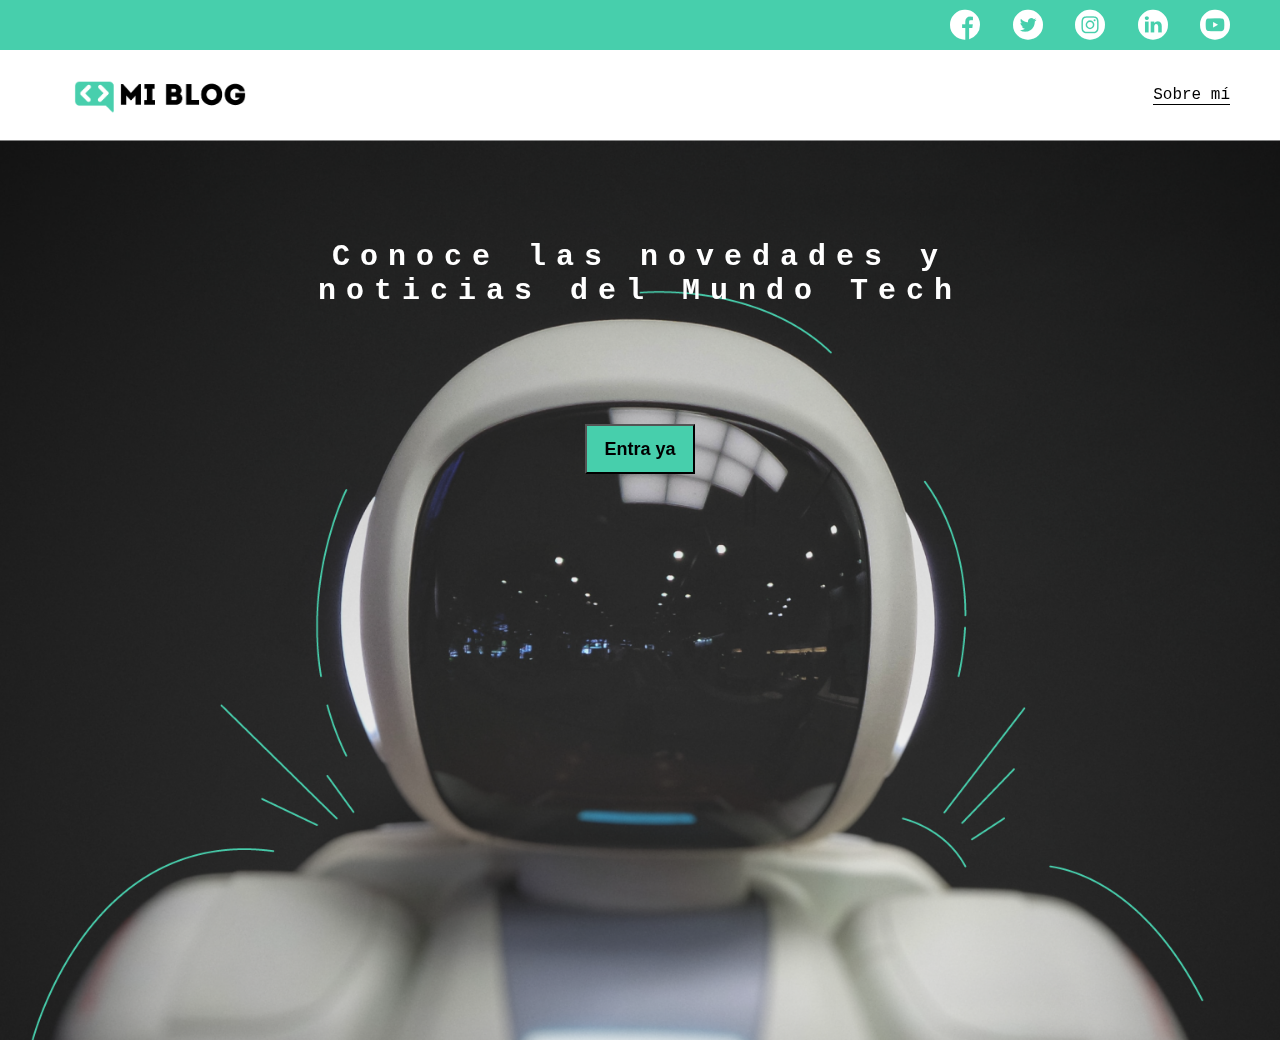
<file: index.html>
<!DOCTYPE html>
<html lang="en">
<head>
    <meta charset="UTF-8">
    <meta http-equiv="X-UA-Compatible" content="IE=edge">
    <meta name="viewport" content="width=device-width, initial-scale=1.0">
    <title>Mi blog</title>
    <link rel="stylesheet" href="./css/font/main.css">
    <link rel="stylesheet" href="./css/font/flaticon.css">
    <link rel="stylesheet" href="css/font/media-queries.css">
</head>
<body class="home-body">
    <header>
        <section class="header-icons-container">
            <div class="icons">
                <a href="#"><span class="flaticon-001-facebook"></span></a>
                <a href="#"><span class="flaticon-013-twitter-1"></span></a>
                <a href="#"><span class="flaticon-011-instagram"></span></a>
                <a href="#"><span class="flaticon-010-linkedin"></span></a>
                <a href="#"><span class="flaticon-008-youtube"></span></a>
            </div>
        </section>
            <nav>
                <section class="nav-logo-container">
                    <a href="#"><img src="./assets/img/Logo-negro.png" alt="Logo del blog"></a>
                </section>
                <section class="profile-link">
                    <a href="./aboutMe.html">Sobre mí</a>
                </section>
            </nav>
    </header>

    <main class="home-main">
        <section>
            <h1 class="home-main-text">Conoce las novedades y noticias del Mundo Tech</h1>
            <button class="home-main-button">
                <a href="./blogs.html">Entra ya</a>
            </button>
        </section>
    </main>
</body>
</html>
</file>
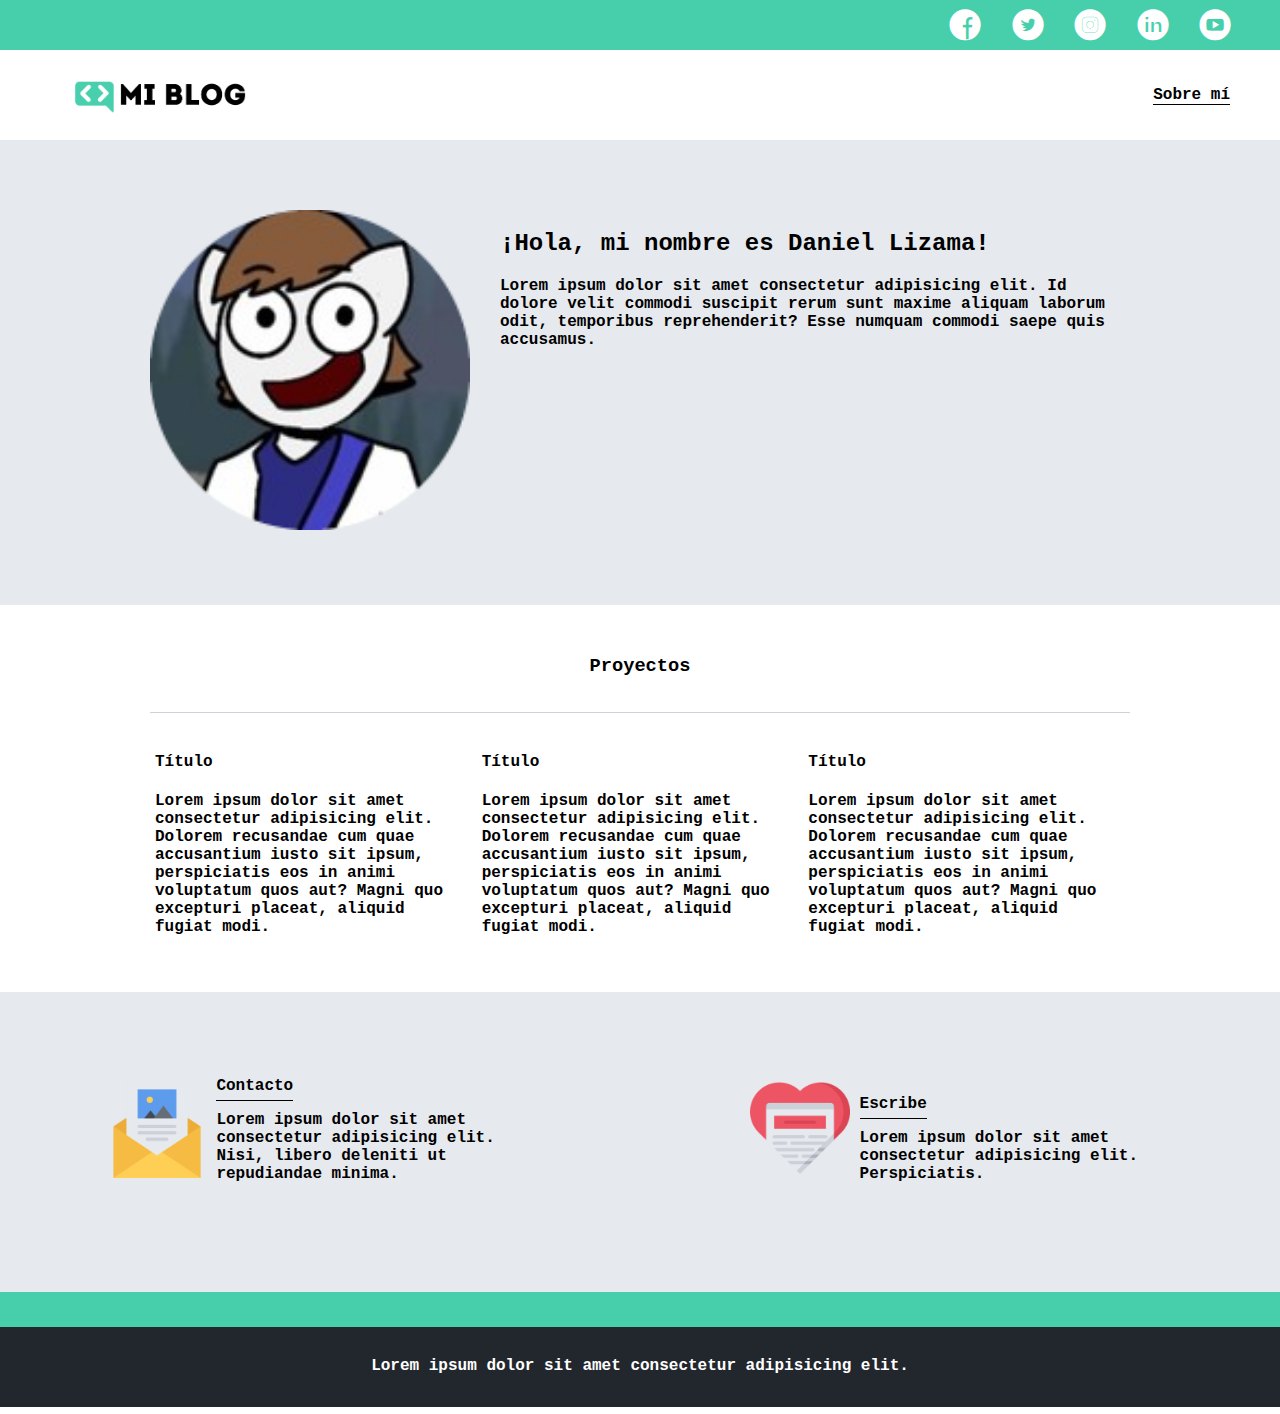
<file: aboutMe.html>
<!DOCTYPE html>
<html lang="en">

<head>
    <meta charset="UTF-8">
    <meta http-equiv="X-UA-Compatible" content="IE=edge">
    <meta name="viewport" content="width=device-width, initial-scale=1.0">
    <title>Mi blog</title>
    <link rel="stylesheet" href="./css/font/main.css">
    <link rel="stylesheet" href="./css/font/flaticon.css">
    <link rel="stylesheet" href="css/font/media-queries.css">
</head>

<body>
    <header>
        <section class="header-icons-container">
            <div class="icons">
                <a href="#"><span class="flaticon-001-facebook"></span></a>
                <a href="#"><span class="flaticon-013-twitter-1"></span></a>
                <a href="#"><span class="flaticon-011-instagram"></span></a>
                <a href="#"><span class="flaticon-010-linkedin"></span></a>
                <a href="#"><span class="flaticon-008-youtube"></span></a>
            </div>
        </section>
        <nav>
            <section class="nav-logo-container">
                <a href="./index.html"><img src="./assets/img/Logo-negro.png" alt="Logo del blog"></a>
            </section>
            <section class="profile-link">
                <a href="./aboutMe.html">Sobre mí</a>
            </section>
        </nav>
    </header>
    <main>
        <section class="profile-main-container">
            <div class="grid-container profile-container">
                <div>
                    <img src="assets/img/circledanny.png" alt="">
                </div>
                <div>
                    <h2>¡Hola, mi nombre es Daniel Lizama!</h2>
                    <p>Lorem ipsum dolor sit amet consectetur adipisicing elit. Id dolore velit commodi suscipit rerum
                        sunt maxime aliquam laborum odit, temporibus reprehenderit? Esse numquam commodi saepe quis
                        accusamus.</p>
                </div>
            </div>
        </section>
        <section class="profile-main-projects">
            <div class="grid-container">
                <h3>Proyectos</h3>
                <div class="projects-main-container">
                    <article class="project-container">
                        <h4>Título</h4>
                        <p>Lorem ipsum dolor sit amet consectetur adipisicing elit. Dolorem recusandae cum quae
                            accusantium iusto sit ipsum, perspiciatis eos in animi voluptatum quos aut? Magni quo
                            excepturi placeat, aliquid fugiat modi.</p>
                    </article>
                    <article class="project-container">
                        <h4>Título</h4>
                        <p>Lorem ipsum dolor sit amet consectetur adipisicing elit. Dolorem recusandae cum quae
                            accusantium iusto sit ipsum, perspiciatis eos in animi voluptatum quos aut? Magni quo
                            excepturi placeat, aliquid fugiat modi.</p>
                    </article>
                    <article class="project-container">
                        <h4>Título</h4>
                        <p>Lorem ipsum dolor sit amet consectetur adipisicing elit. Dolorem recusandae cum quae
                            accusantium iusto sit ipsum, perspiciatis eos in animi voluptatum quos aut? Magni quo
                            excepturi placeat, aliquid fugiat modi.</p>
                    </article>
                </div>
            </div>
        </section>

        <section class="contact-main-container">
            <div>
                <img src="assets/img/013-newsletter.png" alt="">
                <div class="contact-left">
                    <a href="/">Contacto</a>
                    <p>Lorem ipsum dolor sit amet consectetur adipisicing elit. Nisi, libero deleniti ut repudiandae
                        minima.</p>
                </div>
            </div>
            <div>
                <img src="assets/img/006-like.png" alt="">
                <div class="contact-right">
                    <a href="/">Escribe</a>
                    <p>Lorem ipsum dolor sit amet consectetur adipisicing elit. Perspiciatis.</p>
                </div>
            </div>
        </section>
    </main>
    <footer>
        <p>Lorem ipsum dolor sit amet consectetur adipisicing elit.</p>
    </footer>
</body>

</html>
</file>
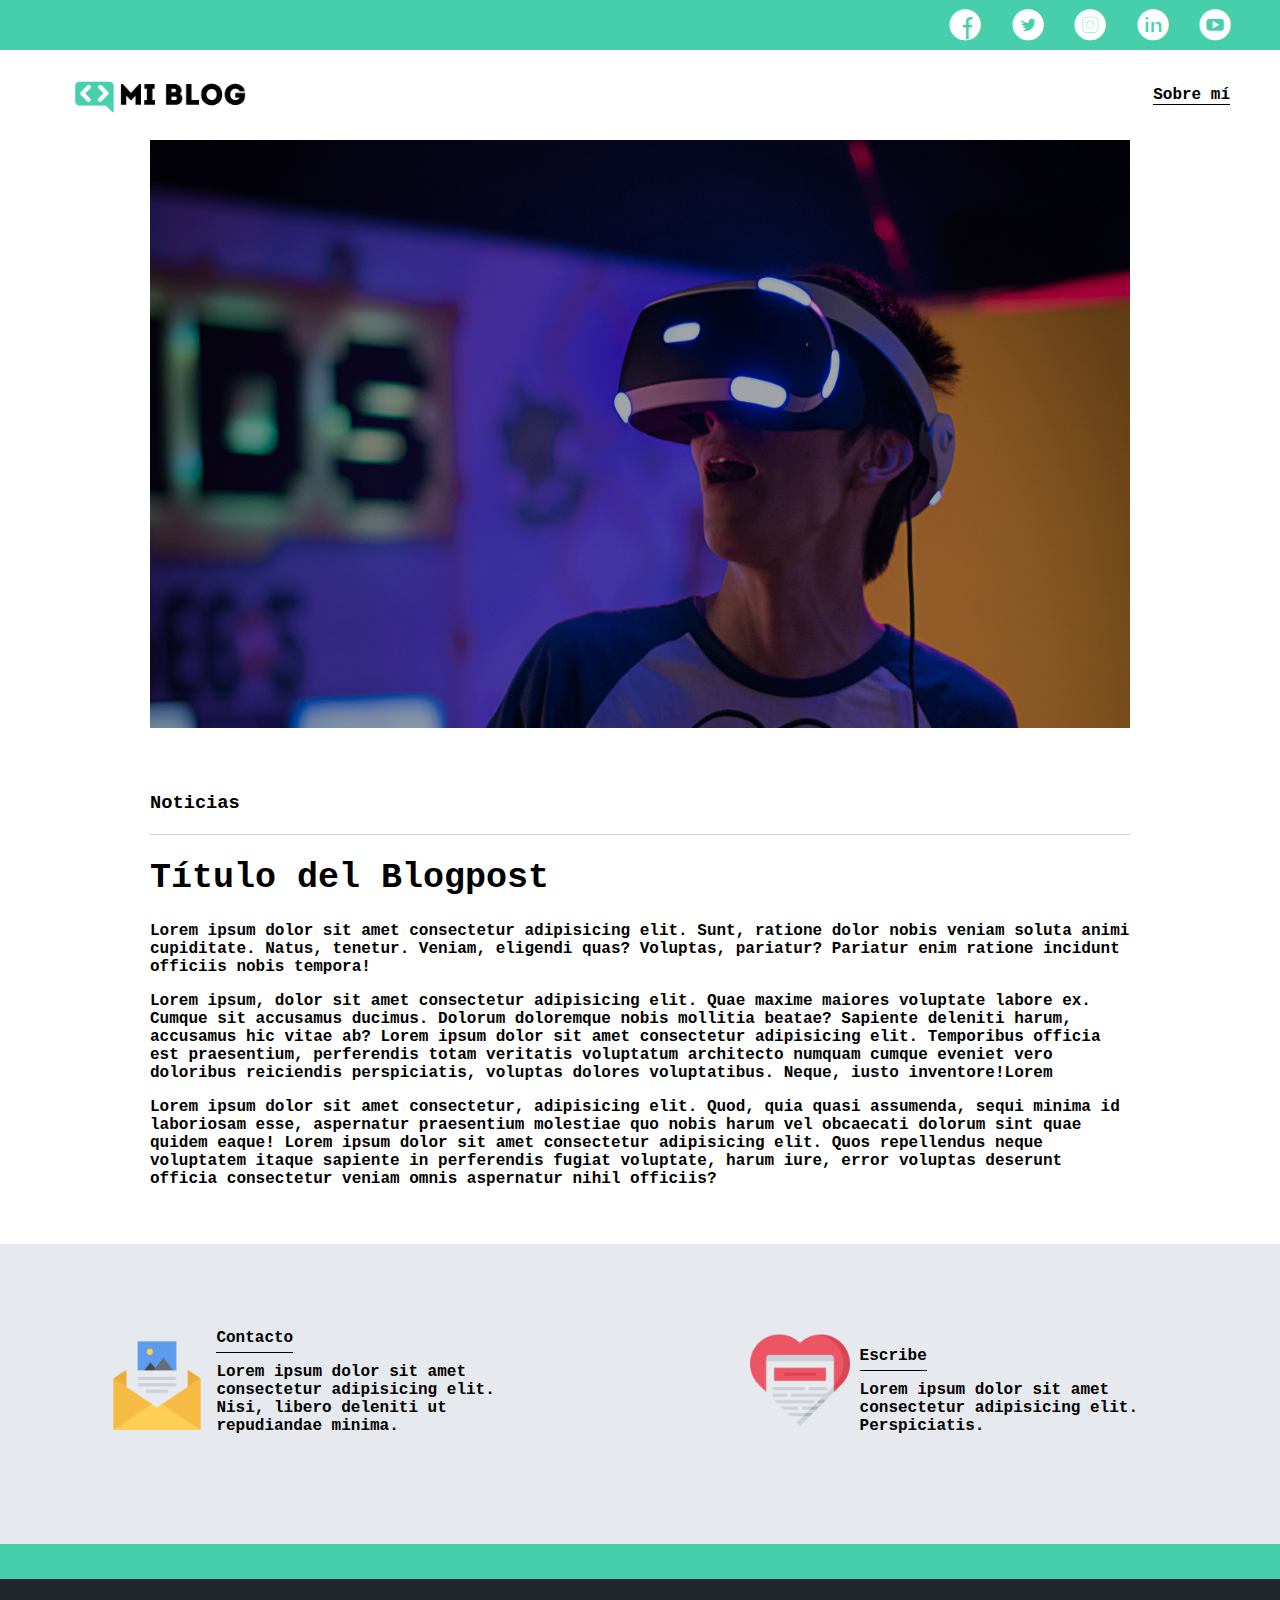
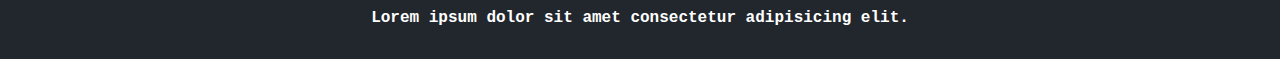
<file: blog.html>
<!DOCTYPE html>
<html lang="en">

<head>
    <meta charset="UTF-8">
    <meta http-equiv="X-UA-Compatible" content="IE=edge">
    <meta name="viewport" content="width=device-width, initial-scale=1.0">
    <title>Mi blog</title>
    <link rel="stylesheet" href="./css/font/main.css">
    <link rel="stylesheet" href="./css/font/flaticon.css">
    <link rel="stylesheet" href="css/font/media-queries.css">
</head>

<body>
    <header>
        <section class="header-icons-container">
            <div class="icons">
                <a href="#"><span class="flaticon-001-facebook"></span></a>
                <a href="#"><span class="flaticon-013-twitter-1"></span></a>
                <a href="#"><span class="flaticon-011-instagram"></span></a>
                <a href="#"><span class="flaticon-010-linkedin"></span></a>
                <a href="#"><span class="flaticon-008-youtube"></span></a>
            </div>
        </section>
        <nav>
            <section class="nav-logo-container">
                <a href="index.html"><img src="./assets/img/Logo-negro.png" alt="Logo del blog"></a>
            </section>
            <section class="profile-link">
                <a href="./aboutMe.html">Sobre mí</a>
            </section>
        </nav>
    </header>
    <main>
        <section class="grid-container blogpost-img-container">
            <img src="./assets/img/post-1.png" alt="">
        </section>
        <section class="blogpost-main-container">
            <div class="grid-container">
                <h3>Noticias</h3>
                <article>
                    <h1>Título del Blogpost</h1>
                    <p>Lorem ipsum dolor sit amet consectetur adipisicing elit. Sunt, ratione dolor nobis veniam soluta animi cupiditate. Natus, tenetur. Veniam, eligendi quas? Voluptas, pariatur? Pariatur enim ratione incidunt officiis nobis tempora!</p>
                    <p>Lorem ipsum, dolor sit amet consectetur adipisicing elit. Quae maxime maiores voluptate labore ex. Cumque sit accusamus ducimus. Dolorum doloremque nobis mollitia beatae? Sapiente deleniti harum, accusamus hic vitae ab? Lorem ipsum dolor sit amet consectetur adipisicing elit. Temporibus officia est praesentium, perferendis totam veritatis voluptatum architecto numquam cumque eveniet vero doloribus reiciendis perspiciatis, voluptas dolores voluptatibus. Neque, iusto inventore!Lorem</p>
                    <p>Lorem ipsum dolor sit amet consectetur, adipisicing elit. Quod, quia quasi assumenda, sequi minima id laboriosam esse, aspernatur praesentium molestiae quo nobis harum vel obcaecati dolorum sint quae quidem eaque! Lorem ipsum dolor sit amet consectetur adipisicing elit. Quos repellendus neque voluptatem itaque sapiente in perferendis fugiat voluptate, harum iure, error voluptas deserunt officia consectetur veniam omnis aspernatur nihil officiis?</p>
                </article>
            </div>
        </section>
        <section class="contact-main-container">
            <div>
                <img src="assets/img/013-newsletter.png" alt="">
                <div class="contact-left">
                    <a href="/">Contacto</a>
                    <p>Lorem ipsum dolor sit amet consectetur adipisicing elit. Nisi, libero deleniti ut repudiandae minima.</p>
                </div>
            </div>
            <div>
                <img src="assets/img/006-like.png" alt="">
                <div class="contact-right">
                    <a href="/">Escribe</a>
                    <p>Lorem ipsum dolor sit amet consectetur adipisicing elit. Perspiciatis.</p>
                </div>
            </div>
        </section>
    </main>
    <footer>
        <p>Lorem ipsum dolor sit amet consectetur adipisicing elit.</p>
    </footer>
</body>
</html>
</file>
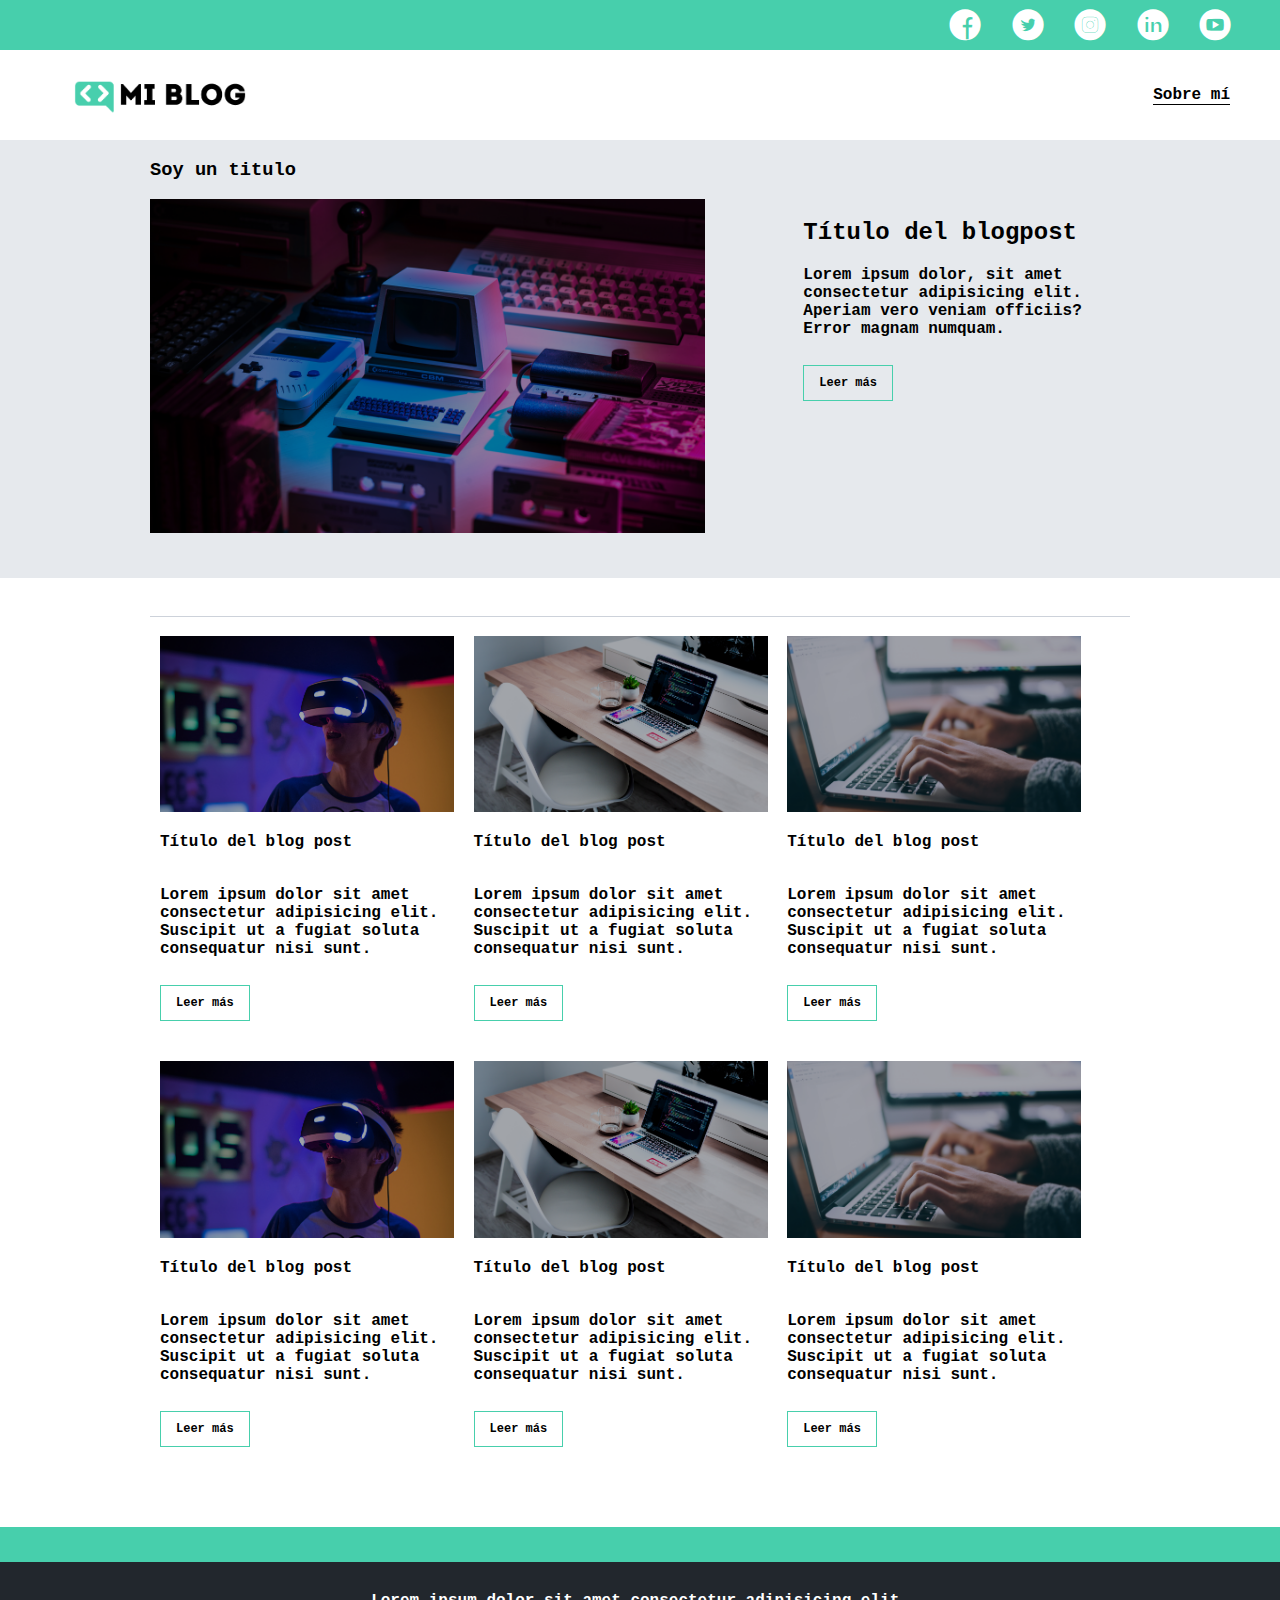
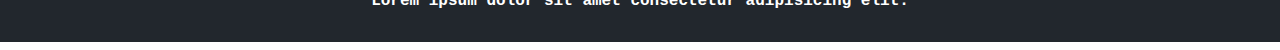
<file: blogs.html>
<!DOCTYPE html>
<html lang="en">

<head>
    <meta charset="UTF-8">
    <meta http-equiv="X-UA-Compatible" content="IE=edge">
    <meta name="viewport" content="width=device-width, initial-scale=1.0">
    <title>Mi blog</title>
    <link rel="stylesheet" href="./css/font/main.css">
    <link rel="stylesheet" href="./css/font/flaticon.css">
    <link rel="stylesheet" href="css/font/media-queries.css">
</head>

<body>
    <header>
        <section class="header-icons-container">
            <div class="icons">
                <a href="#"><span class="flaticon-001-facebook"></span></a>
                <a href="#"><span class="flaticon-013-twitter-1"></span></a>
                <a href="#"><span class="flaticon-011-instagram"></span></a>
                <a href="#"><span class="flaticon-010-linkedin"></span></a>
                <a href="#"><span class="flaticon-008-youtube"></span></a>
            </div>
        </section>
        <nav>
            <section class="nav-logo-container">
                <a href="index.html"><img src="./assets/img/Logo-negro.png" alt="Logo del blog"></a>
            </section>
            <section class="profile-link">
                <a href="./aboutMe.html">Sobre mí</a>
            </section>
        </nav>
    </header>
    <main class="blogs-main">
        <section class="blogs-news-container">
            <div class="grid-container blogs-main-new">
                <h3>Soy un titulo</h3>
                <div class="blogs-news-img-container">
                    <img src="assets/img/main-news-img.png" alt="">
                </div>
                <div class="blogs-news-info-container">
                    <h2>Título del blogpost</h2>
                    <p>Lorem ipsum dolor, sit amet consectetur adipisicing elit. Aperiam vero veniam officiis? Error
                        magnam numquam.</p>
                    <a href="blog.html" class="blogs-button">Leer más</a>
                </div>
            </div>
        </section>
        <section class="blogs-posts-container">
            <div class="grid-container">
                <h3></h3>
                <article class="post-container">
                    <img src="assets/img/post-1.png" alt="">
                    <p>Título del blog post</p>
                    <p>Lorem ipsum dolor sit amet consectetur adipisicing elit. Suscipit ut a fugiat soluta consequatur
                        nisi sunt.</p>
                    <a href="./blog.html" class="blogs-button">Leer más</a>
                </article>
                <article class="post-container">
                    <img src="assets/img/post-2.png" alt="">
                    <p>Título del blog post</p>
                    <p>Lorem ipsum dolor sit amet consectetur adipisicing elit. Suscipit ut a fugiat soluta consequatur
                        nisi sunt.</p>
                    <a href="./blog.html" class="blogs-button">Leer más</a>
                </article>
                <article class="post-container">
                    <img src="assets/img/post-3.png" alt="">
                    <p>Título del blog post</p>
                    <p>Lorem ipsum dolor sit amet consectetur adipisicing elit. Suscipit ut a fugiat soluta consequatur
                        nisi sunt.</p>
                    <a href="./blog.html" class="blogs-button">Leer más</a>
                </article>
                <article class="post-container">
                    <img src="assets/img/post-1.png" alt="">
                    <p>Título del blog post</p>
                    <p>Lorem ipsum dolor sit amet consectetur adipisicing elit. Suscipit ut a fugiat soluta consequatur
                        nisi sunt.</p>
                    <a href="./blog.html" class="blogs-button">Leer más</a>
                </article>
                <article class="post-container">
                    <img src="assets/img/post-2.png" alt="">
                    <p>Título del blog post</p>
                    <p>Lorem ipsum dolor sit amet consectetur adipisicing elit. Suscipit ut a fugiat soluta consequatur
                        nisi sunt.</p>
                    <a href="./blog.html" class="blogs-button">Leer más</a>
                </article>
                <article class="post-container">
                    <img src="assets/img/post-3.png" alt="">
                    <p>Título del blog post</p>
                    <p>Lorem ipsum dolor sit amet consectetur adipisicing elit. Suscipit ut a fugiat soluta consequatur
                        nisi sunt.</p>
                    <a href="./blog.html" class="blogs-button">Leer más</a>
                </article>
            </div>
        </section>
    </main>
    <footer>
        <p>Lorem ipsum dolor sit amet consectetur adipisicing elit.</p>
    </footer>
</body>

</html>
</file>
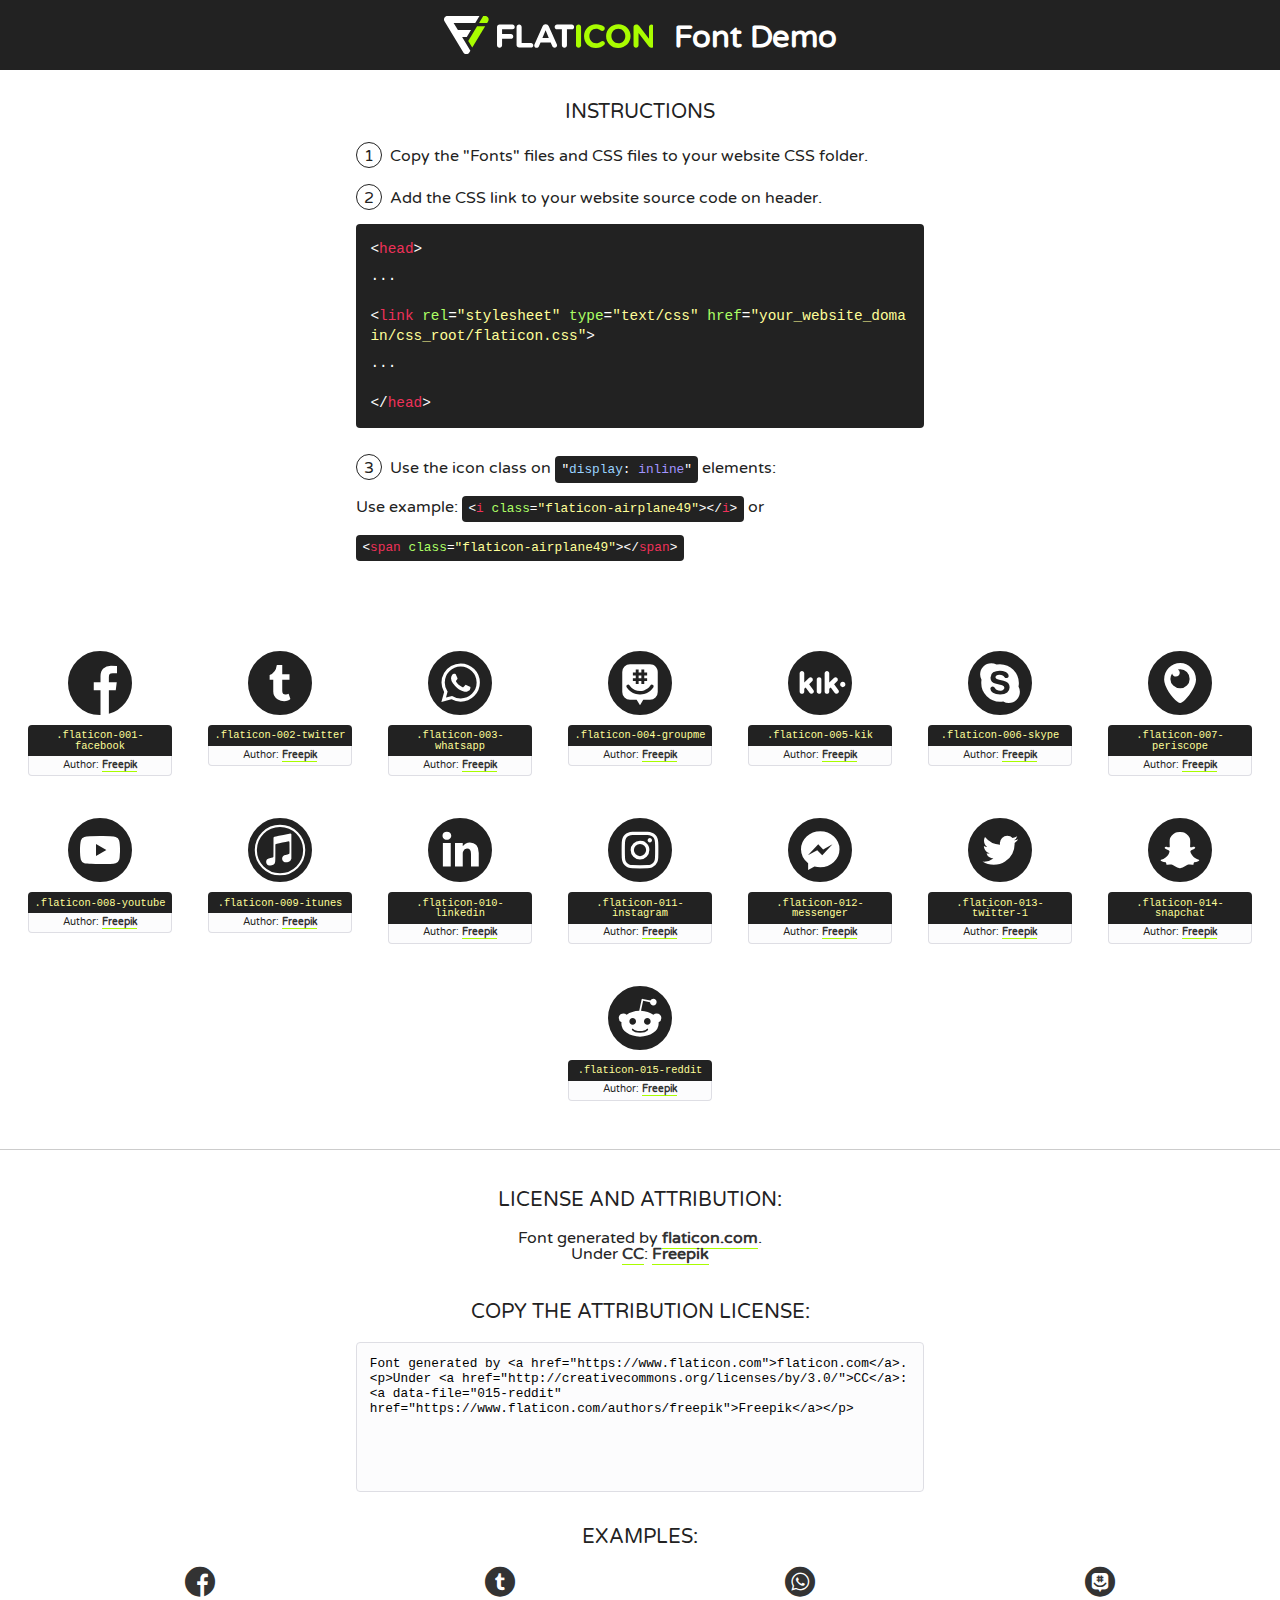
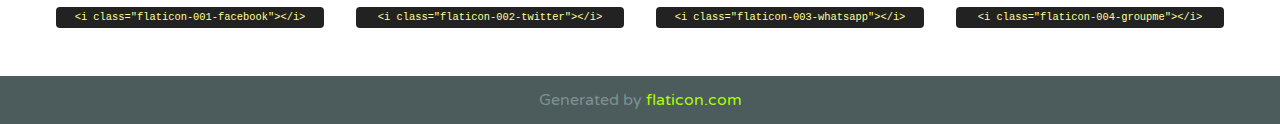
<file: css/font/flaticon.html>
<!DOCTYPE html>
<!--
  Flaticon icon font: Flaticon
  Creation date: 20/12/2018 09:27
-->
<html>
<!DOCTYPE html>
<html>

<head>
    <title>Flaticon WebFont</title>
    <link href="http://fonts.googleapis.com/css?family=Varela+Round" rel="stylesheet" type="text/css" />
    <link rel="stylesheet" type="text/css" href="flaticon.css">
    <meta charset="UTF-8">
    <style>
    html, body, div, span, applet, object, iframe,
    h1, h2, h3, h4, h5, h6, p, blockquote, pre,
    a, abbr, acronym, address, big, cite, code,
    del, dfn, em, img, ins, kbd, q, s, samp,
    small, strike, strong, sub, sup, tt, var,
    b, u, i, center,
    dl, dt, dd, ol, ul, li,
    fieldset, form, label, legend,
    table, caption, tbody, tfoot, thead, tr, th, td,
    article, aside, canvas, details, embed, 
    figure, figcaption, footer, header, hgroup, 
    menu, nav, output, ruby, section, summary,
    time, mark, audio, video {
        margin: 0;
        padding: 0;
        border: 0;
        font-size: 100%;
        font: inherit;
        vertical-align: baseline;
    }
    /* HTML5 display-role reset for older browsers */
    article, aside, details, figcaption, figure, 
    footer, header, hgroup, menu, nav, section {
        display: block;
    }
    body {
        line-height: 1;
    }
    ol, ul {
        list-style: none;
    }
    blockquote, q {
        quotes: none;
    }
    blockquote:before, blockquote:after,
    q:before, q:after {
        content: '';
        content: none;
    }
    table {
        border-collapse: collapse;
        border-spacing: 0;
    }
    body {
        font-family: 'Varela Round', Helvetica, Arial, sans-serif;
        font-size: 16px;
        color: #222;
    }
    a {
        color: #333;
        border-bottom: 1px solid #a9fd00;
        font-weight: bold;
        text-decoration: none;
    }
    * {
        -moz-box-sizing: border-box;
        -webkit-box-sizing: border-box;
        box-sizing: border-box;
        margin: 0;
        padding: 0;
    }
    [class^="flaticon-"]:before, [class*=" flaticon-"]:before, [class^="flaticon-"]:after, [class*=" flaticon-"]:after {
        font-family: Flaticon;
        font-size: 30px;
        font-style: normal;
        margin-left: 20px;
        color: #333;
    }
    .wrapper {
        max-width: 600px;
        margin: auto;
        padding: 0 1em;
    }
    .title {
        font-size: 1.25em;
        text-align: center;
        margin-bottom: 1em;
        text-transform: uppercase;
    }
    header {
        text-align: center;
        background-color: #222;
        color: #fff;
        padding: 1em;
    }
    header .logo {
        width: 210px;
        height: 38px;
        display: inline-block;
        vertical-align: middle;
        margin-right: 1em;
        border: none;
    }
    header strong {
        font-size: 1.95em;
        font-weight: bold;
        vertical-align: middle;
        margin-top: 5px;
        display: inline-block;
    }
    .demo {
        margin: 2em auto;
        line-height: 1.25em;
    }
    .demo ul li {
        margin-bottom: 1em;
    }
    .demo ul li .num {
        color: #222;
        border-radius: 20px;
        display: inline-block;
        width: 26px;
        padding: 3px;
        height: 26px;
        text-align: center;
        margin-right: 0.5em;
        border: 1px solid #222;
    }
    .demo ul li code {
        background-color: #222;
        border-radius: 4px;
        padding: 0.25em 0.5em;
        display: inline-block;
        color: #fff;
        font-family: Consolas,Monaco,Lucida Console,Liberation Mono,DejaVu Sans Mono,Bitstream Vera Sans Mono,Courier New, monospace;
        font-weight: lighter;
        margin-top: 1em;
        font-size: 0.8em;
        word-break: break-all;
    }
    .demo ul li code.big {
        padding: 1em;
        font-size: 0.9em;
    }
    .demo ul li code .red {
        color: #EF3159;
    }
    .demo ul li code .green {
        color: #ACFF65;
    }
    .demo ul li code .yellow {
        color: #FFFF99;
    }
    .demo ul li code .blue {
        color: #99D3FF;
    }
    .demo ul li code .purple {
        color: #A295FF;
    }
    .demo ul li code .dots {
        margin-top: 0.5em;
        display: block;
    }
    #glyphs {
        border-bottom: 1px solid #ccc;
        padding: 2em 0;
        text-align: center;
    }
    .glyph {
        display: inline-block;
        width: 9em;
        margin: 1em;
        text-align: center;
        vertical-align: top;
        background: #FFF;
    }
    .glyph .glyph-icon {
        padding: 10px;
        display: block;
        font-family:"Flaticon";
        font-size: 64px;
        line-height: 1;
    }
    .glyph .glyph-icon:before {
        font-size: 64px;
        color: #222;
        margin-left: 0;
    }
    .class-name {
        font-size: 0.65em;
        background-color: #222;
        color: #fff;
        border-radius: 4px 4px 0 0;
        padding: 0.5em;
        color: #FFFF99;
        font-family: Consolas,Monaco,Lucida Console,Liberation Mono,DejaVu Sans Mono,Bitstream Vera Sans Mono,Courier New, monospace;
    }
    .author-name {
        font-size: 0.6em;
        background-color: #fcfcfd;
        border: 1px solid #DEDEE4;
        border-top: 0;
        border-radius: 0 0 4px 4px;
        padding: 0.5em;
    }
    .class-name:last-child {
        font-size: 10px;
        color:#888;
    }
    .class-name:last-child a {
        font-size: 10px;
        color:#555;
    }
    .class-name:last-child a:hover {
        color:#a9fd00;
    }
    .glyph > input {
        display: block;
        width: 100px;
        margin: 5px auto;
        text-align: center;
        font-size: 12px;
        cursor: text;
    }
    .glyph > input.icon-input {
        font-family:"Flaticon";
        font-size: 16px;
        margin-bottom: 10px;
    }
    .attribution .title {
        margin-top: 2em;
    }
    .attribution textarea {
        background-color: #fcfcfd;
        padding: 1em;
        border: none;
        box-shadow: none;
        border: 1px solid #DEDEE4;
        border-radius: 4px;
        resize: none;
        width: 100%;
        height: 150px;
        font-size: 0.8em;
        font-family: Consolas,Monaco,Lucida Console,Liberation Mono,DejaVu Sans Mono,Bitstream Vera Sans Mono,Courier New, monospace;
        -webkit-appearance: none;
    }
    .iconsuse {
        margin: 2em auto;
        text-align: center;
        max-width: 1200px;
    }
    .iconsuse:after {
        content: '';
        display: table;
        clear: both;
    }
    .iconsuse .image {
        float: left;
        width: 25%;
        padding: 0 1em;
    }
    .iconsuse .image p {
        margin-bottom: 1em;
    }
    .iconsuse .image span {
        display: block;
        font-size: 0.65em;
        background-color: #222;
        color: #fff;
        border-radius: 4px;
        padding: 0.5em;
        color: #FFFF99;
        margin-top: 1em;
        font-family: Consolas,Monaco,Lucida Console,Liberation Mono,DejaVu Sans Mono,Bitstream Vera Sans Mono,Courier New, monospace;
    }
    #footer {
        text-align: center;
        background-color: #4C5B5C;
        color: #7c9192;
        padding: 1em;
    }
    #footer a {
        border: none;
        color: #a9fd00;
        font-weight: normal;
    }
    @media (max-width: 960px) {
        .iconsuse .image {
            width: 50%;
        }
    }
    @media (max-width: 560px) {
        .iconsuse .image {
            width: 100%;
        }
    }
    </style>
</head>

<body class="characters-off">

    <header>
        <a href="https://www.flaticon.com" target="_blank" class="logo">
            <svg version="1.1" xmlns="http://www.w3.org/2000/svg" xmlns:xlink="http://www.w3.org/1999/xlink" xmlns:a="http://ns.adobe.com/AdobeSVGViewerExtensions/3.0/" viewBox="0 0 560.875 102.036" enable-background="new 0 0 560.875 102.036" xml:space="preserve">
                <defs>
                </defs>
                <g>
                    <g class="letters">
                        <path fill="#ffffff" d="M141.596,29.675c0-3.777,2.985-6.767,6.764-6.767h34.438c3.426,0,6.15,2.728,6.15,6.15
                        c0,3.43-2.724,6.149-6.15,6.149h-27.674v13.091h23.719c3.429,0,6.151,2.724,6.151,6.15c0,3.43-2.723,6.149-6.151,6.149h-23.719
                        v17.574c0,3.773-2.986,6.761-6.764,6.761c-3.779,0-6.764-2.989-6.764-6.761V29.675z"></path>
                        <path fill="#ffffff" d="M193.844,29.149c0-3.781,2.985-6.767,6.764-6.767c3.776,0,6.763,2.985,6.763,6.767v42.957h25.039
                        c3.426,0,6.149,2.726,6.149,6.153c0,3.425-2.723,6.15-6.149,6.15h-31.802c-3.779,0-6.764-2.986-6.764-6.768V29.149z"></path>
                        <path fill="#ffffff" d="M241.891,75.71l21.438-48.407c1.492-3.341,4.215-5.357,7.906-5.357h0.792
                        c3.686,0,6.323,2.017,7.815,5.357l21.439,48.407c0.436,0.967,0.701,1.845,0.701,2.723c0,3.602-2.809,6.501-6.414,6.501
                        c-3.161,0-5.269-1.845-6.499-4.655l-4.132-9.661h-27.059l-4.301,10.102c-1.144,2.631-3.426,4.214-6.237,4.214
                        c-3.517,0-6.24-2.81-6.24-6.325C241.1,77.64,241.451,76.677,241.891,75.71z M279.932,58.666l-8.521-20.297l-8.526,20.297H279.932
                        z"></path>
                        <path fill="#ffffff" d="M314.864,35.387H301.86c-3.429,0-6.239-2.813-6.239-6.238c0-3.429,2.811-6.24,6.239-6.24h39.533
                        c3.426,0,6.237,2.811,6.237,6.24c0,3.425-2.811,6.238-6.237,6.238h-13.001v42.785c0,3.773-2.99,6.761-6.764,6.761
                        c-3.779,0-6.764-2.989-6.764-6.761V35.387z"></path>
                        <path fill="#A9FD00" d="M352.615,29.149c0-3.781,2.985-6.767,6.767-6.767c3.774,0,6.761,2.985,6.761,6.767v49.024
                        c0,3.773-2.987,6.761-6.761,6.761c-3.781,0-6.767-2.989-6.767-6.761V29.149z"></path>
                        <path fill="#A9FD00" d="M374.132,53.836v-0.179c0-17.481,13.178-31.801,32.065-31.801c9.22,0,15.459,2.458,20.557,6.238
                        c1.402,1.054,2.637,2.985,2.637,5.357c0,3.692-2.985,6.59-6.681,6.59c-1.845,0-3.071-0.702-4.044-1.319
                        c-3.776-2.813-7.729-4.393-12.562-4.393c-10.364,0-17.831,8.611-17.831,19.154v0.173c0,10.542,7.291,19.329,17.831,19.329
                        c5.715,0,9.492-1.756,13.359-4.834c1.049-0.874,2.458-1.491,4.039-1.491c3.429,0,6.325,2.813,6.325,6.236
                        c0,2.106-1.056,3.78-2.282,4.834c-5.539,4.834-12.036,7.733-21.878,7.733C387.572,85.464,374.132,71.493,374.132,53.836z"></path>
                        <path fill="#A9FD00" d="M433.009,53.836v-0.179c0-17.481,13.79-31.801,32.766-31.801c18.981,0,32.592,14.143,32.592,31.628v0.173
                        c0,17.483-13.785,31.807-32.769,31.807C446.625,85.464,433.009,71.32,433.009,53.836z M484.224,53.836v-0.179
                        c0-10.539-7.725-19.326-18.626-19.326c-10.893,0-18.449,8.611-18.449,19.154v0.173c0,10.542,7.73,19.329,18.626,19.329
                        C476.676,72.986,484.224,64.378,484.224,53.836z"></path>
                        <path fill="#A9FD00" d="M506.233,29.321c0-3.774,2.99-6.763,6.767-6.763h1.401c3.252,0,5.183,1.583,7.029,3.953l26.093,34.265
                        V29.059c0-3.692,2.99-6.677,6.681-6.677c3.683,0,6.671,2.985,6.671,6.677v48.934c0,3.78-2.987,6.765-6.764,6.765h-0.436
                        c-3.257,0-5.188-1.581-7.034-3.953l-27.056-35.492v32.944c0,3.687-2.985,6.676-6.678,6.676c-3.683,0-6.673-2.989-6.673-6.676
                        V29.321z"></path>
                    </g>
                    <g class="insignia">
                        <path fill="#ffffff" d="M48.372,56.137h12.517l11.156-18.537H37.186L25.688,18.539h57.825L94.668,0H9.271
                        C5.925,0,2.842,1.801,1.198,4.716c-1.644,2.907-1.593,6.482,0.134,9.343l50.38,83.501c1.678,2.781,4.689,4.476,7.938,4.476
                        c3.246,0,6.257-1.695,7.935-4.476l2.898-4.804L48.372,56.137z"></path>
                        <g class="i">
                            <path fill="#A9FD00" d="M93.575,18.539h0.031v0.004l21.652,0.004l2.705-4.488c1.727-2.861,1.778-6.436,0.133-9.343
                            C116.454,1.801,113.371,0,110.026,0h-5.294L93.575,18.539z"></path>
                            <polygon fill="#A9FD00" points="88.291,27.356 64.725,66.486 75.519,84.404 109.942,27.356"></polygon>
                        </g>
                    </g>
                </g>
            </svg>
        </a>
        <strong>Font Demo</strong>
    </header>


    <section class="demo wrapper">

        <p class="title">Instructions</p>

        <ul>
            <li>
                <span class="num">1</span>Copy the "Fonts" files and CSS files to your website CSS folder.
            </li>
            <li>
                <span class="num">2</span>Add the CSS link to your website source code on header.
                <code class="big">
                    &lt;<span class="red">head</span>&gt;
                    <br/><span class="dots">...</span>
                    <br/>&lt;<span class="red">link</span> <span class="green">rel</span>=<span class="yellow">"stylesheet"</span> <span class="green">type</span>=<span class="yellow">"text/css"</span> <span class="green">href</span>=<span class="yellow">"your_website_domain/css_root/flaticon.css"</span>&gt;
                    <br/><span class="dots">...</span>
                    <br/>&lt;/<span class="red">head</span>&gt;
                </code>
            </li>

            <li>
                <p>
                    <span class="num">3</span>Use the icon class on <code>"<span class="blue">display</span>:<span class="purple"> inline</span>"</code> elements:
                    <br />
                    Use example: <code>&lt;<span class="red">i</span> <span class="green">class</span>=<span class="yellow">&quot;flaticon-airplane49&quot;</span>&gt;&lt;/<span class="red">i</span>&gt;</code> or <code>&lt;<span class="red">span</span> <span class="green">class</span>=<span class="yellow">&quot;flaticon-airplane49&quot;</span>&gt;&lt;/<span class="red">span</span>&gt;</code>
            </li>
        </ul>

    </section>




   <section id="glyphs">          
    
      
        <div class="glyph"><div class="glyph-icon flaticon-001-facebook"></div>
            <div class="class-name">.flaticon-001-facebook</div>
            <div class="author-name">Author: <a data-file="001-facebook" href="https://www.flaticon.com/authors/freepik">Freepik</a> </div> 
        </div>        
        
        <div class="glyph"><div class="glyph-icon flaticon-002-twitter"></div>
            <div class="class-name">.flaticon-002-twitter</div>
            <div class="author-name">Author: <a data-file="002-twitter" href="https://www.flaticon.com/authors/freepik">Freepik</a> </div> 
        </div>        
        
        <div class="glyph"><div class="glyph-icon flaticon-003-whatsapp"></div>
            <div class="class-name">.flaticon-003-whatsapp</div>
            <div class="author-name">Author: <a data-file="003-whatsapp" href="https://www.flaticon.com/authors/freepik">Freepik</a> </div> 
        </div>        
        
        <div class="glyph"><div class="glyph-icon flaticon-004-groupme"></div>
            <div class="class-name">.flaticon-004-groupme</div>
            <div class="author-name">Author: <a data-file="004-groupme" href="https://www.flaticon.com/authors/freepik">Freepik</a> </div> 
        </div>        
        
        <div class="glyph"><div class="glyph-icon flaticon-005-kik"></div>
            <div class="class-name">.flaticon-005-kik</div>
            <div class="author-name">Author: <a data-file="005-kik" href="https://www.flaticon.com/authors/freepik">Freepik</a> </div> 
        </div>        
        
        <div class="glyph"><div class="glyph-icon flaticon-006-skype"></div>
            <div class="class-name">.flaticon-006-skype</div>
            <div class="author-name">Author: <a data-file="006-skype" href="https://www.flaticon.com/authors/freepik">Freepik</a> </div> 
        </div>        
        
        <div class="glyph"><div class="glyph-icon flaticon-007-periscope"></div>
            <div class="class-name">.flaticon-007-periscope</div>
            <div class="author-name">Author: <a data-file="007-periscope" href="https://www.flaticon.com/authors/freepik">Freepik</a> </div> 
        </div>        
        
        <div class="glyph"><div class="glyph-icon flaticon-008-youtube"></div>
            <div class="class-name">.flaticon-008-youtube</div>
            <div class="author-name">Author: <a data-file="008-youtube" href="https://www.flaticon.com/authors/freepik">Freepik</a> </div> 
        </div>        
        
        <div class="glyph"><div class="glyph-icon flaticon-009-itunes"></div>
            <div class="class-name">.flaticon-009-itunes</div>
            <div class="author-name">Author: <a data-file="009-itunes" href="https://www.flaticon.com/authors/freepik">Freepik</a> </div> 
        </div>        
        
        <div class="glyph"><div class="glyph-icon flaticon-010-linkedin"></div>
            <div class="class-name">.flaticon-010-linkedin</div>
            <div class="author-name">Author: <a data-file="010-linkedin" href="https://www.flaticon.com/authors/freepik">Freepik</a> </div> 
        </div>        
        
        <div class="glyph"><div class="glyph-icon flaticon-011-instagram"></div>
            <div class="class-name">.flaticon-011-instagram</div>
            <div class="author-name">Author: <a data-file="011-instagram" href="https://www.flaticon.com/authors/freepik">Freepik</a> </div> 
        </div>        
        
        <div class="glyph"><div class="glyph-icon flaticon-012-messenger"></div>
            <div class="class-name">.flaticon-012-messenger</div>
            <div class="author-name">Author: <a data-file="012-messenger" href="https://www.flaticon.com/authors/freepik">Freepik</a> </div> 
        </div>        
        
        <div class="glyph"><div class="glyph-icon flaticon-013-twitter-1"></div>
            <div class="class-name">.flaticon-013-twitter-1</div>
            <div class="author-name">Author: <a data-file="013-twitter-1" href="https://www.flaticon.com/authors/freepik">Freepik</a> </div> 
        </div>        
        
        <div class="glyph"><div class="glyph-icon flaticon-014-snapchat"></div>
            <div class="class-name">.flaticon-014-snapchat</div>
            <div class="author-name">Author: <a data-file="014-snapchat" href="https://www.flaticon.com/authors/freepik">Freepik</a> </div> 
        </div>        
        
        <div class="glyph"><div class="glyph-icon flaticon-015-reddit"></div>
            <div class="class-name">.flaticon-015-reddit</div>
            <div class="author-name">Author: <a data-file="015-reddit" href="https://www.flaticon.com/authors/freepik">Freepik</a> </div> 
        </div>        
        

    </section>



    <section class="attribution wrapper"   style="text-align:center;">

      <div class="title">License and attribution:</div><div class="attrDiv">Font generated by <a href="https://www.flaticon.com">flaticon.com</a>. <div><p>Under <a href="http://creativecommons.org/licenses/by/3.0/">CC</a>: <a data-file="015-reddit" href="https://www.flaticon.com/authors/freepik">Freepik</a></p>  </div>
      </div>
      <div class="title">Copy the Attribution License:</div>

    <textarea onclick="this.focus();this.select();">Font generated by &lt;a href=&quot;https://www.flaticon.com&quot;&gt;flaticon.com&lt;/a&gt;. <p>Under <a href="http://creativecommons.org/licenses/by/3.0/">CC</a>: <a data-file="015-reddit" href="https://www.flaticon.com/authors/freepik">Freepik</a></p>  
     </textarea>

    </section>

    <section class="iconsuse">

          <div class="title">Examples:</div>            
             
            <div class="image">
                <p>
                    <i class="glyph-icon flaticon-001-facebook"></i> 
                    <span>&lt;i class=&quot;flaticon-001-facebook&quot;&gt;&lt;/i&gt;</span>
                </p>
            </div>
            
            <div class="image">
                <p>
                    <i class="glyph-icon flaticon-002-twitter"></i> 
                    <span>&lt;i class=&quot;flaticon-002-twitter&quot;&gt;&lt;/i&gt;</span>
                </p>
            </div>
            
            <div class="image">
                <p>
                    <i class="glyph-icon flaticon-003-whatsapp"></i> 
                    <span>&lt;i class=&quot;flaticon-003-whatsapp&quot;&gt;&lt;/i&gt;</span>
                </p>
            </div>
            
            <div class="image">
                <p>
                    <i class="glyph-icon flaticon-004-groupme"></i> 
                    <span>&lt;i class=&quot;flaticon-004-groupme&quot;&gt;&lt;/i&gt;</span>
                </p>
            </div>
                       
        </div>
                            
    </section>

<div id="footer">
    <div>Generated by <a href="https://www.flaticon.com">flaticon.com</a>
    </div>
</div>



</body>
</html>
</file>
<file: css/font/main.css>
body {
    margin: 0;
    padding: 0;
    font-family: "Roboto Mono", monospace;
    font-weight: 700;
}
.home-body {
    position: fixed;
    top: 0;
    bottom: 0;
    left: 0;
    right: 0;
    font-weight: normal;
}

.grid-container {
    max-width: 980px;
    margin: auto;
}

a {
    text-decoration: none;
    display: inline;
    color: black;
}

header {
    width: 100%;
    height: 140px;
    display: grid;
    grid-template-rows: 1fr 1fr;
}

.header-icons-container {
    width: 100%;
    height: 50px;
    display: grid;
    background-color: #47cfac;
}

.icons {
    width: 300px;
    height: auto;
    display: flex;
    justify-items: flex-end;
    align-items: center;
    justify-content: space-between;
    justify-self: end;
    margin-right: 50px;
}

.icons span {
    color: white;
}

nav {
    display: grid;
    grid-template-columns: 1fr 1fr;
    height: 90px;
}

.nav-logo-container {
    margin-left: 50px;
}

.nav-logo-container img {
    width: 220px;
    margin-top: 10px;
}

.profile-link {
    display: flex;
    align-items: center;
    justify-content: flex-end;
    margin-right: 50px;
}

.profile-link a {
    color: black;
    border-bottom: 1px solid black;
}

.home-main {
    display: grid;
    grid-template-columns: 1fr 4fr 1fr;
    height: 100%;
    background-image: url(/assets/img/Cover.png);
    background-position: center;
    background-repeat: no-repeat;
    background-size: cover;
}

.home-main section {
    display: grid;
    grid-column: 2;
    justify-items: center;
    height: 350px;
    margin-top: 80px;
}

.home-main-text {
    font-size: 30px;
    font-weight: 700;
    letter-spacing: 10px;
    color: white;
    text-align: center;
    @import url(‘https://fonts.googleapis.com/css?family=Roboto+Mono:400,500,700|Roboto+Slab:400,700|Roboto:400,500,700,900&display=swap’);
    font-family: "Roboto Mono", monospace;
}

.home-main-button {
    width: 110px;
    height: 50px;
    background: #47cfac;
    display: grid;
    align-items: center;
}
.home-main-button a {
    font-weight: 700;
    font-size: 18px;
}
.home-main-button:hover {
    background-color: #47cfac;
    transform: scale(1.1);
    transition: all 0.25s;
    background-color: #55e6c0;
}

.blogs-main {
    display: grid;
}

.blogs-news-container {
    background-color: #e6e9ed;
    padding: 0px 50px 40px;
}

.blogs-main-new {
    display: grid;
    grid-template-columns: 2fr 1fr;
    grid-template-rows: 2fr;
}

.blogs-news-img-container {
    grid-column: 1;
}

.blogs-news-img-container img {
    width: 85%;
}
.blogs-news-info-container {
    grid-column: 2;
}
.blogs-news-info-container p {
    margin-bottom: 35px;
}

.blogs-posts-container {
    padding: 0 50px 40px;
}
.blogs-posts-container h3{
    border-bottom: 1px solid #cdd2da;
    padding-bottom: 20px;
    text-align: center;
}

.blogs-button {
    border: 1px solid #47cfac;
    padding: 10px 15px;
    font-size: 12px;
}
.blogs-button:hover {
	border: 1px solid white;
	color: white;
	background-color: #48CFAD;
}
.blogs-posts-container .post-container {
    display: inline-block;
    padding-left: 10px;
    max-width: 30%;
    margin-bottom: 50px;
}

.post-container p {
    margin-bottom: 35px;
}
.post-container img {
    width: 100%;
}

footer {
    width: 100%;
    height: 80px;
    background-color: #22272d;
    border-top: 35px solid #47cfac;
    text-align: center;
}
footer p {
    color: white;
    margin-top: 30px;
}

.blogpost-img-container {
    padding: 0 50px 40px;
}
.blogpost-img-container img {
    width: 100%;
}

.blogpost-main-container {
    padding: 0 50px 40px;
}
.blogpost-main-container h3 {
    border-bottom: 1px solid #cdd2da;
    padding-bottom: 20px;
}
.blogpost-main-container article h1 {
    font-size: 35px;
}

.contact-main-container {
    width: 100%;
    min-height: 250px;
    background-color: #e6e9ed;
    text-align: center;
    padding-bottom: 50px;
}
.contact-main-container div {
    display: inline-block;
    width: 49.5%;
    height: 100%;
}
.contact-main-container div a {
    border-bottom: 1px solid black;
    padding-bottom: 5px;
}
.contact-main-container .contact-left, .contact-right {
    text-align: initial;
    margin-top: 85px;
}
.contact-main-container img {
    width: 100px;
}
.contact-main-container {
    width: 100%;
    min-height: 250px;
    background-color: #e6e9ed;
    text-align: center;
    padding-bottom: 50px;
}
.contact-main-container div {
    display: inline-block;
    width: 49.5%;
    height: 100%;
}
.contact-main-container div a {
    border-bottom: 1px solid black;
    padding-bottom: 5px;
}
.contact-main-container .contact-left, .contact-right {
    text-align: initial;
    margin-top: 85px;
}
.contact-main-container img {
    width: 100px;
}

.profile-main-container {
    padding: 70px 40px;
    background-color: #e6e9ed;
    margin-bottom: 50px;
}
.profile-main-container img {
    width: 320px;
    margin-right: 30px;
}
.profile-main-container .profile-container {
    display: flex;
}
.profile-main-projects {
    padding: 0 50px 40px;
}
.profile-main-projects h3 {
    border-bottom: 1px solid #cdd2da;
    padding-bottom: 35px;
    text-align: center;
}
.projects-main-container {
    display: grid;
    grid-template-columns: 1fr 1fr 1fr;
}
.project-container {
    padding: 0 5px;
}
</file>
<file: css/font/flaticon.css>
/*
  	Flaticon icon font: Flaticon
  	Creation date: 20/12/2018 09:27
  	*/

@font-face {
  font-family: "Flaticon";
  src: url("./Flaticon.eot");
  src: url("./Flaticon.eot?#iefix") format("embedded-opentype"),
       url("./Flaticon.woff") format("woff"),
       url("./Flaticon.ttf") format("truetype"),
       url("./Flaticon.svg#Flaticon") format("svg");
  font-weight: normal;
  font-style: normal;
}

@media screen and (-webkit-min-device-pixel-ratio:0) {
  @font-face {
    font-family: "Flaticon";
    src: url("./Flaticon.svg#Flaticon") format("svg");
  }
}

[class^="flaticon-"]:before, [class*=" flaticon-"]:before,
[class^="flaticon-"]:after, [class*=" flaticon-"]:after {   
  font-family: Flaticon;
        font-size: 30px;
font-style: normal;
margin-left: 20px;
}

.flaticon-001-facebook:before { content: "\f100"; }
.flaticon-002-twitter:before { content: "\f101"; }
.flaticon-003-whatsapp:before { content: "\f102"; }
.flaticon-004-groupme:before { content: "\f103"; }
.flaticon-005-kik:before { content: "\f104"; }
.flaticon-006-skype:before { content: "\f105"; }
.flaticon-007-periscope:before { content: "\f106"; }
.flaticon-008-youtube:before { content: "\f107"; }
.flaticon-009-itunes:before { content: "\f108"; }
.flaticon-010-linkedin:before { content: "\f109"; }
.flaticon-011-instagram:before { content: "\f10a"; }
.flaticon-012-messenger:before { content: "\f10b"; }
.flaticon-013-twitter-1:before { content: "\f10c"; }
.flaticon-014-snapchat:before { content: "\f10d"; }
.flaticon-015-reddit:before { content: "\f10e"; }
</file>
<file: css/font/media-queries.css>
@media (max-width: 900px) {
    .blogs-main-new {
        grid-template-columns: 1fr;
        grid-template-rows: 3fr
    }
    .blogs-news-img-container {
        grid-row: 2;
    }
    .blogs-news-info-container {
        grid-column: 1;
        grid-row: 3;
    }
    .blogs-posts-container .post-container {
        max-width: 45%;
    }
    .proyects-main-container {
        grid-template-columns: 1fr 1fr;
        grid-template-rows: 2fr;
    }
    .profile-main-container .profile-container {
        display: block;
    }
}

@media (max-width: 600px) {
    .blogs-posts-container .post-container {
        max-width: 95%;
    }
    .projects-main-container {
        grid-template-columns: 1fr;
    }
    .profile-main-container {
        text-align: center;
    }
}
</file>
